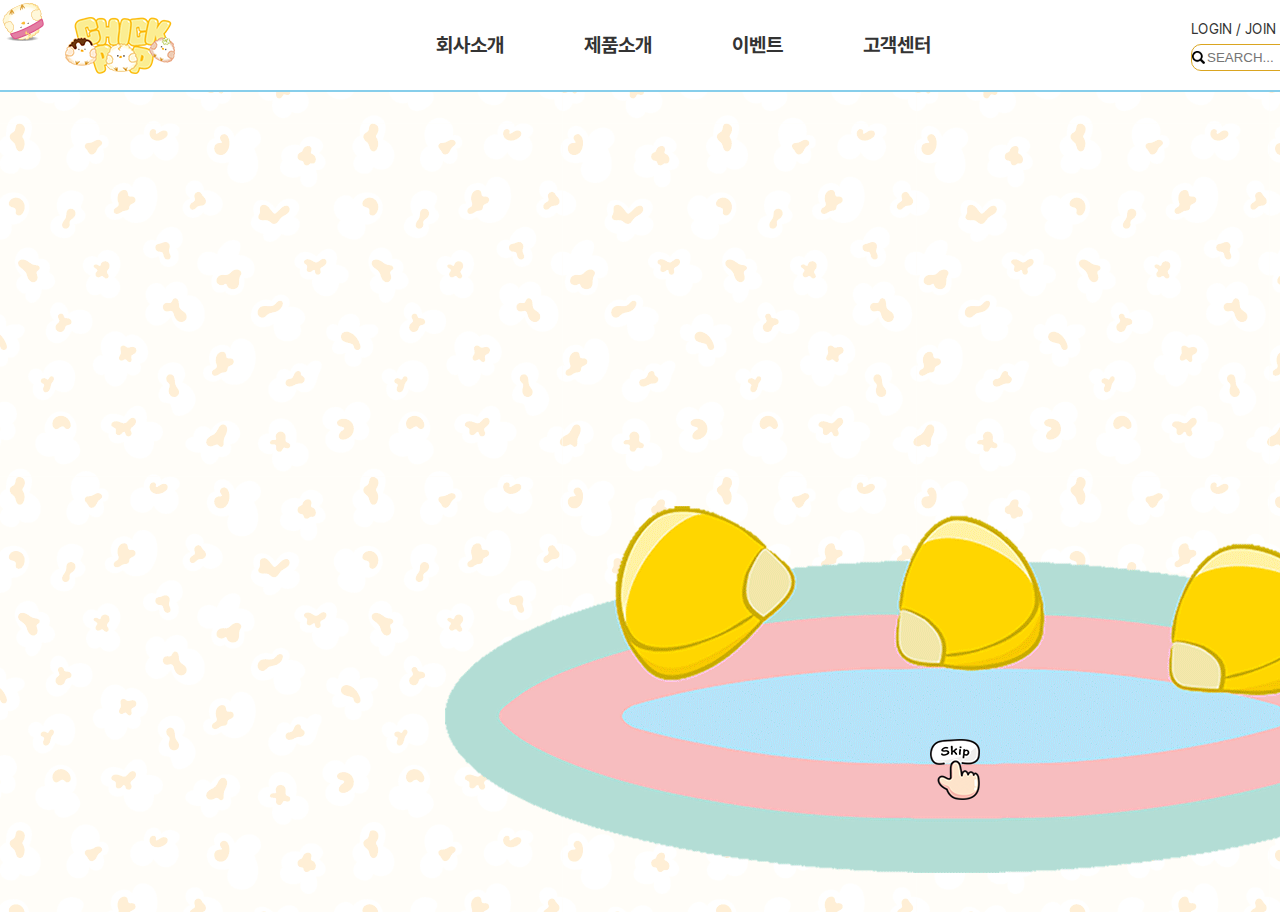
<file: index.html>
<!DOCTYPE html>
<html lang="ko">

<head>
    <meta charset="UTF-8">
    <meta name="viewport" content="width=1450">
    <title>Chick Pop</title>
    <link rel="shortcut icon" href="./images/Chick Pop favicon.png" type="image/x-icon">
    <link rel="stylesheet" href="./css/index.css">
    <!--프리텐다드-->
    <link rel="stylesheet" href="./fonts/pretendard.css">

</head>

<body>
    <div class="cursor">
        <img src="./images/popcorn_r.gif">
    </div>
    <header>
        <div id="header">
            <div class="header_inner">
                <h1 class="logo">
                    <a href="./main.html"><img src="./images/Chick Pop logo.png" alt="칙팝로고"></a>
                </h1>

                <ul class="gnb">
                    <li><a href="./Company.html">회사소개</a>
                        <ul class="sub">
                            <li><a href="#">인사말</a></li>
                            <li><a href="#">소개</a></li>
                            <li><a href="#">오시는길</a></li>
                            <li><a href="#">칙팝뉴스</a></li>
                            <li><a href="#">CF</a></li>
                        </ul>
                    </li>
                    <li><a href="./Company.html">제품소개</a>
                        <ul class="sub">
                            <li><a href="#">캐릭터소개</a></li>
                            <li><a href="#">신제품</a></li>
                            <li><a href="#">베스트</a></li>
                            <li><a href="#">전체제품</a></li>
                            <li><a href="#">굿즈구입</a></li>
                        </ul>
                    </li>
                    <li><a href="#">이벤트</a>
                        <ul class="sub">
                            <li><a href="#">진행 중 이벤트</a></li>
                            <li><a href="#">당첨자 발표</a></li>
                            <li><a href="#">지난 이벤트</a></li>
                        </ul>
                    </li>
                    <li><a href="#">고객센터</a>
                        <ul class="sub">
                            <li><a href="#">공지사항</a></li>
                            <li><a href="#">Q&A</a></li>
                            <li><a href="#">고객의 소리</a></li>
                        </ul>
                    </li>
                </ul>
                <ul class="search_box">
                    <li><a href="#">LOGIN / JOIN</a></li>
                    <li>
                        <form action="#">
                            <input type="search" placeholder="SEARCH...">
                        </form>
                    </li>
                </ul>
            </div><!--header_inner-->

            <div class="sub_bg">
                <div class="img">
                    <p><img src="./images/popcorn-ani2.gif" alt=""></p>
                </div><!--img-->
            </div><!--sub_bg-->
    </header>
    <div id="skip_banner">
        <img src="./images/popcorn-skip.gif" alt="칙팝">
    </div><!--main_banner-->
    <ul class="skip">

        <li>
            <a href="./main.html"><img src="./images/skip.png" alt="skip"></a>
        </li>

    </ul>

    <!--제이쿼리 라이브러리 파일-->
    <script src="./js/sub1.js"></script>
    <script src="./js/jquery-3.6.4.min.js"></script>
    <script src="./js/sub_menu.js"></script>

</body>

</html>
</file>
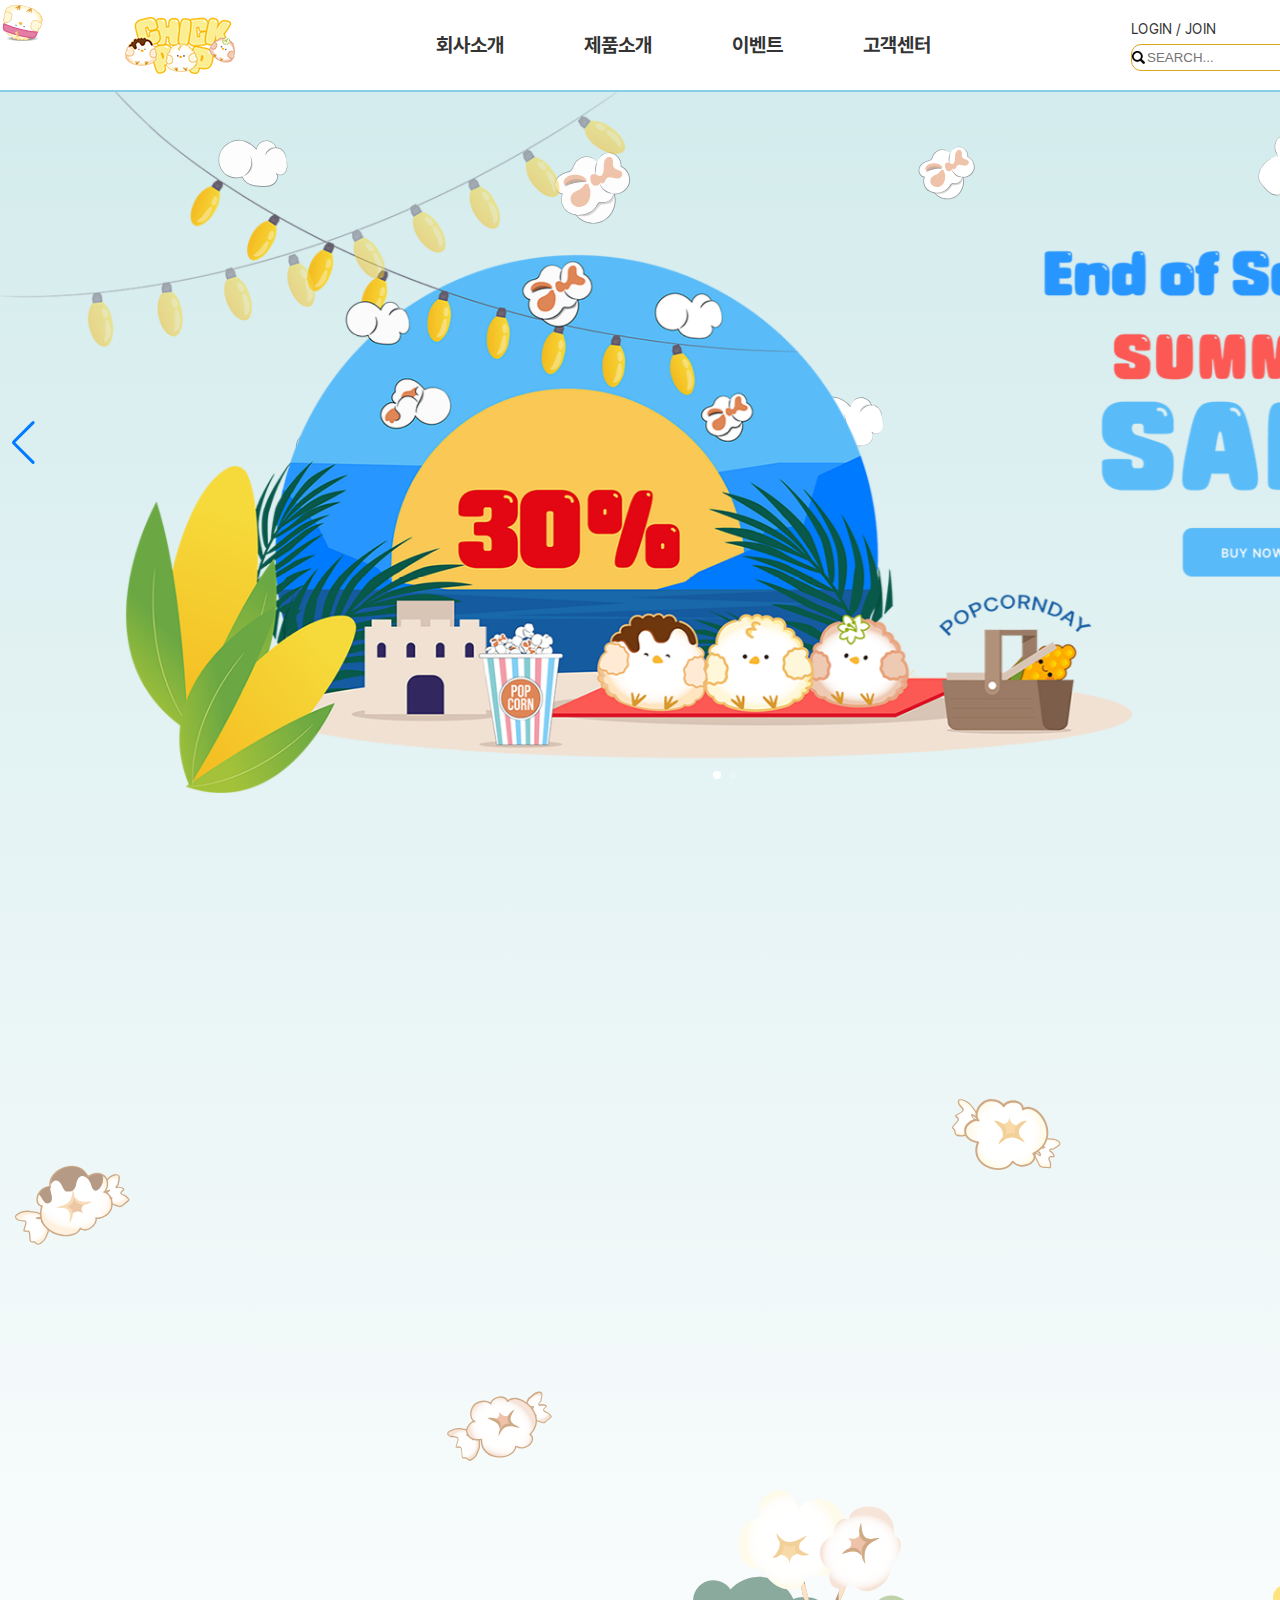
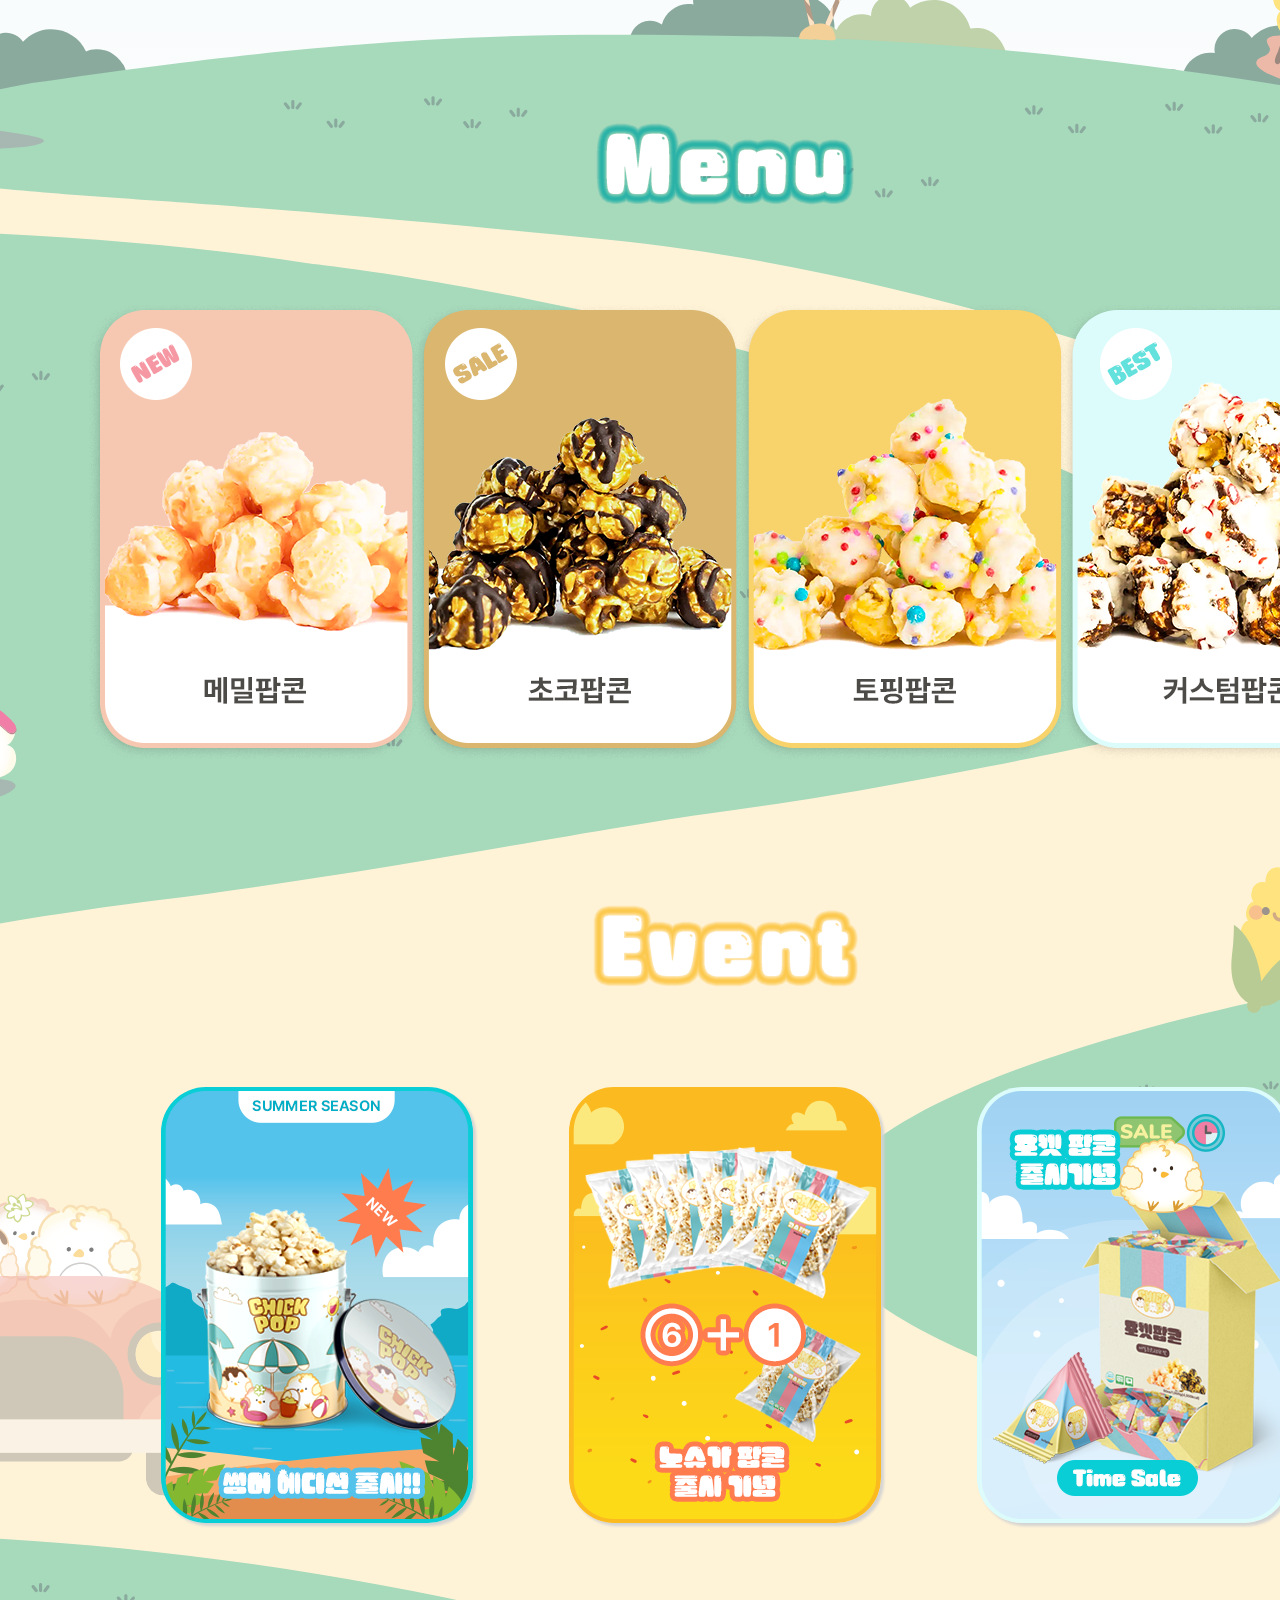
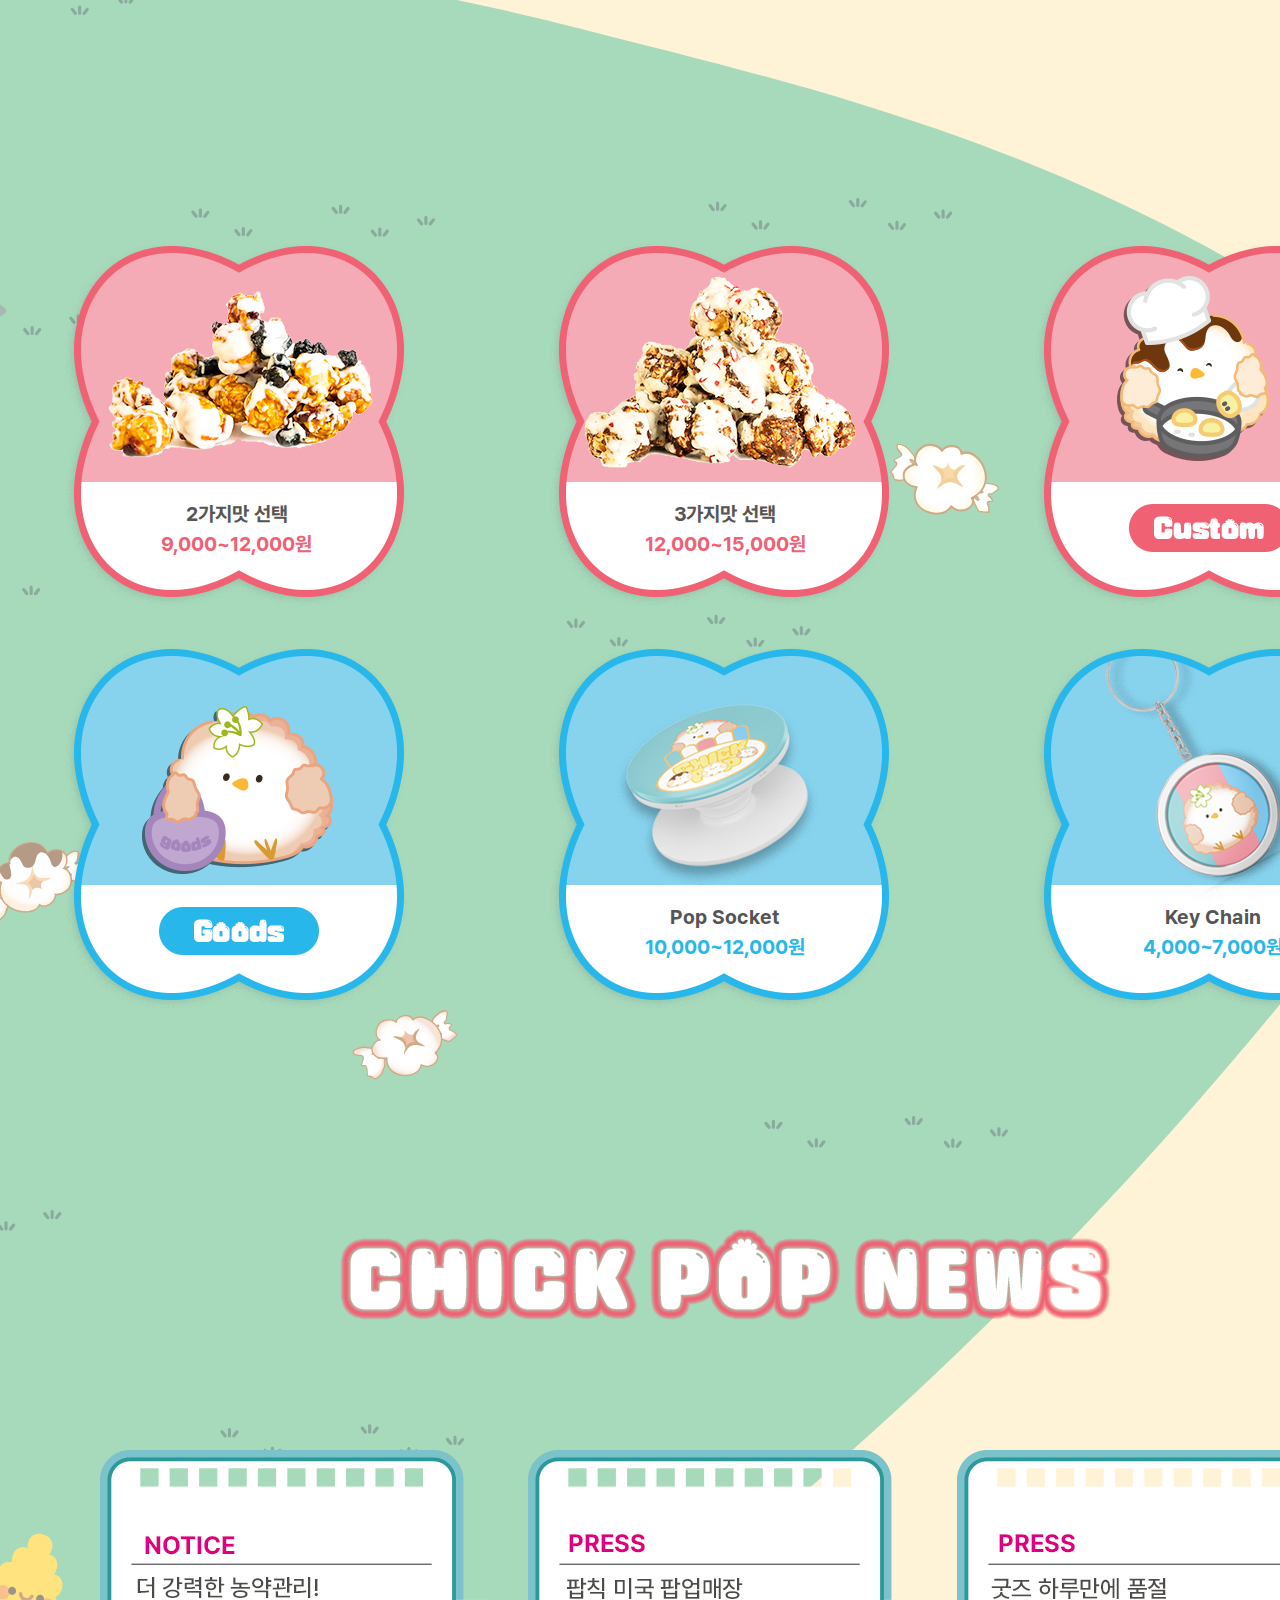
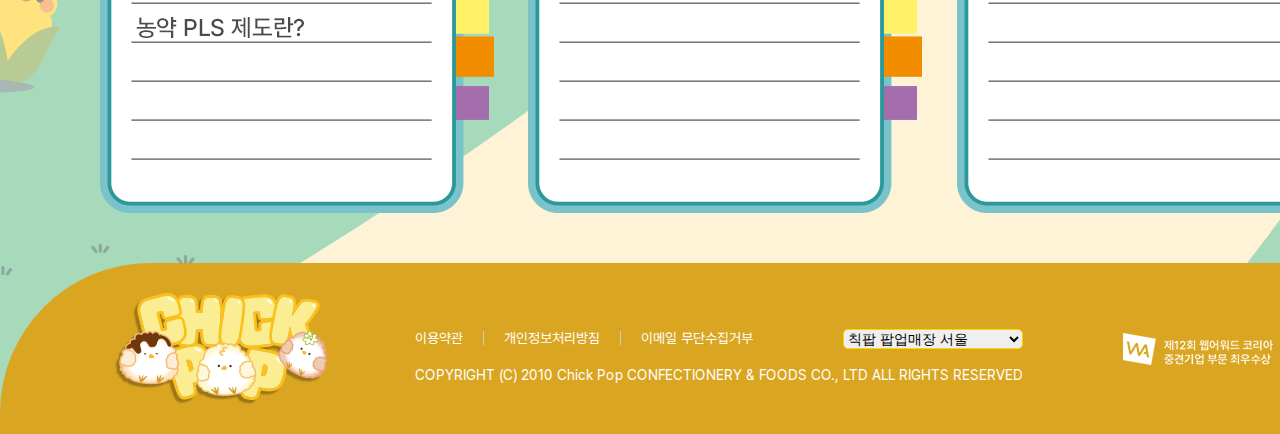
<file: main.html>
<!DOCTYPE html>
<html lang="ko">

<head>
    <meta charset="UTF-8">
    <meta name="viewport" content="width=1450">
    <title>Chick Pop</title>
    <link rel="shortcut icon" href="./images/Chick Pop favicon.png" type="image/x-icon">
    <link rel="stylesheet" href="./css/main.css">
    <!-- Link Swiper's CSS -->
    <link rel="stylesheet" href="https://cdn.jsdelivr.net/npm/swiper@11/swiper-bundle.min.css" />
    <!--프리텐다드-->
    <link rel="stylesheet" href="./fonts/pretendard.css">
    <!--마우스 휠 애니메이션-->
    <link href="https://unpkg.com/aos@2.3.1/dist/aos.css" rel="stylesheet">



</head>

<body>
    <div class="cursor">
        <img src="./images/popcorn_r.gif">
    </div>

    <header>
        <div id="header">
            <div class="header_inner">
                <h1 class="logo">
                    <a href="./main.html"><img src="./images/Chick Pop logo.png" alt="칙팝로고"></a>
                </h1>

                <ul class="gnb">
                    <li><a href="./Company.html">회사소개</a>
                        <ul class="sub">
                            <li><a href="#">인사말</a></li>
                            <li><a href="#">소개</a></li>
                            <li><a href="#">오시는길</a></li>
                            <li><a href="#">칙팝뉴스</a></li>
                            <li><a href="#">CF</a></li>
                        </ul>
                    </li>
                    <li><a href="./Company.html">제품소개</a>
                        <ul class="sub">
                            <li><a href="#">캐릭터소개</a></li>
                            <li><a href="#">신제품</a></li>
                            <li><a href="#">베스트</a></li>
                            <li><a href="#">전체제품</a></li>
                            <li><a href="#">굿즈구입</a></li>
                        </ul>
                    </li>
                    <li><a href="#">이벤트</a>
                        <ul class="sub">
                            <li><a href="#">진행 중 이벤트</a></li>
                            <li><a href="#">당첨자 발표</a></li>
                            <li><a href="#">지난 이벤트</a></li>
                        </ul>
                    </li>
                    <li><a href="#">고객센터</a>
                        <ul class="sub">
                            <li><a href="#">공지사항</a></li>
                            <li><a href="#">Q&A</a></li>
                            <li><a href="#">고객의 소리</a></li>
                        </ul>
                    </li>
                </ul>
                <ul class="search_box">
                    <li><a href="#">LOGIN / JOIN</a></li>
                    <li>
                        <form action="#">
                            <input type="search" placeholder="SEARCH...">
                        </form>
                    </li>
                </ul>
            </div><!--header_inner-->

            <div class="sub_bg">
                <div class="img">
                    <p><img src="./images/popcorn-ani2.gif" alt="초리"></p>
                </div><!--img-->
            </div><!--sub_bg-->
    </header>
    <div id="main_banner">
        <!-- Swiper -->
        <div class="swiper main_banner">
            <div class="swiper-wrapper">
                <div class="swiper-slide">
                    <img src="./images/main b1.png" alt="메인배너1">
                </div><!--swiper-slide-->
                <div class="swiper-slide">
                    <img src="./images/main b2.png" alt="메인배너2">
                </div><!--swiper-slide-->
            </div><!--swiper-slide-->
            <div class="swiper-button-next mb_next"></div>
            <div class="swiper-button-prev mb_prev"></div>
            <div class="swiper-pagination 
      mb_pag"></div>
        </div><!--swiper-->
    </div><!--main_banner-->

    <div id="character">
        <!--margin:auto-->

        <dl data-aos="fade-down">
            <dt><img src="./images/chori.png" alt="초리"></dt>

        </dl>
        <dl class="margin" data-aos="fade-down" data-aos-delay="100">
            <dt><img src="./images/seri.png" alt="세리"></dt>

        </dl>
        <dl data-aos="fade-down" data-aos-delay="200">
            <dt><img src="./images/meri.png" alt="메리"></dt>

        </dl>
        <h2 data-aos="fade-down-right">
            <a href="./Company.html">바로가기</a>
        </h2>
    </div>
    <div id="menu">
        <h1 class="title">
            <p>
                <img src="./images/menu.png" alt="메뉴">
            </p>
        </h1>
        <ul class="menu_box">
            <li>
                <a href="#">
                    <img src="./images/new.png" alt="메뉴1">
                </a>
            </li>
            <li>
                <a href="#">
                    <img src="./images/sale.png" alt="메뉴2">
                </a>
            </li>
            <li>
                <a href="#">
                    <img src="./images/topping.png" alt="메뉴3">
                </a>
            </li>
            <li>
                <a href="#">
                    <img src="./images/best.png" alt="메뉴4">
                </a>
        </ul>
    </div>
    </div><!--menu-->

    <div id="event">
        <h1 class="title">
            <p>
                <img src="./images/event.png" alt="이벤트">
            </p>
        </h1>
        <ul class="event_box">
            <li>
                <a href="#">
                    <img src="./images/summer.png" alt="썸머">
                </a>
            </li>
            <li>
                <a href="#">
                    <img src="./images/sugar.png" alt="노슈가">
                </a>
            </li>
            <li>
                <a href="#">
                    <img src="./images/pocket.png" alt="타임세일">
                </a>
            </li>
    </div>
    </div><!--event-->
    <div id="custom">
        <ul class="custom_box">
            <li>
                <a href="#">
                    <img src="./images/custom1.png" alt="팝콘1">
                    <p class="custom_text1">2가지맛 선택<br>
                        <span class="custom_red">9,000~12,000원</span>
                    </p>


                </a>
            </li>
            <li>
                <a href="#">
                    <img src="./images/custom2.png" alt="팝콘2">
                    <p class="custom_text2">3가지맛 선택<br>
                        <span class="custom_red">12,000~15,000원</span>
                    </p>

                </a>
            </li>
            <li>
                <a href="#">
                    <img src="./images/custom3.png" alt="팝콘3">
                </a>
            </li>

            <li>
                <a href="#">
                    <img src="./images/goods1.png" alt="굿즈1">
                </a>
            </li>
            <li>
                <a href="#">
                    <img src="./images/goods2.png" alt="굿즈2">
                    <p class="custom_text3">Pop Socket<br>
                        <span class="custom_blue">10,000~12,000원</span>
                    </p>
                </a>
            </li>
            <li>
                <a href="#">
                    <img src="./images/goods3.png" alt="굿즈3">
                    <p class="custom_text4">Key Chain<br>
                        <span class="custom_blue">4,000~7,000원</span>
                    </p>
                </a>
            </li>
        </ul>
    </div><!--custom-->
    <div id="news">
        <h1 class="title">
            <p>
                <img src="./images/news.png" alt="뉴스">
            </p>
        </h1>
        <ul class="news_box">
            <li>
                <a href="#">
                    <img src="./images/notice.png" alt="노티스">
                    <img src="./images/pen.png" alt="펜" class="pen">
                </a>
            </li>
            <li>
                <a href="#">
                    <img src="./images/press.png" alt="프레스1">
                    <img src="./images/pen.png" alt="펜" class="pen">
                </a>
            </li>
            <li>
                <a href="#">
                    <img src="./images/press2.png" alt="프레스2">
                    <img src="./images/pen.png" alt="펜" class="pen">
                </a>
            </li>

    </div>
    </div><!--news-->





    <div id="footer">

        <div class="footer_inner">

            <div class="footer_logo">
                <a href="#"> <img src="./images/f logo.png" alt="칙팝로고"></a>
            </div>
            <div class="footer_text">
                <ul>
                    <li><a href="#">이용약관</a></li>
                    <li><a href="#">개인정보처리방침</a></li>
                    <li><a href="#">이메일 무단수집거부</a></li>
                </ul>
                <p>COPYRIGHT (C) 2010 Chick Pop CONFECTIONERY & FOODS CO., LTD ALL RIGHTS RESERVED</p>
            </div><!--footer_text-->
            <div class="familysite">
                <select name="sitelist">
                    <option value="#">칙팝 팝업매장 서울</option>
                    <option value="#">칙팝 팝업매장 부산</option>
                    <option value="#">칙팝 팝업매장 제주</option>
                </select>
            </div>
            <div class="web_logo">
                <a href="#"> <img src="./images/web logo.png" alt="웹로고"></a>
            </div>
        </div><!--footer_inner-->
    </div><!--footer-->


    <!-- Swiper JS -->
    <script src="https://cdn.jsdelivr.net/npm/swiper@11/swiper-bundle.min.js"></script>



    <script src="./js/jquery-3.6.4.min.js"></script>
    <script src="./js/sub_menu.js"></script>
    <script>
        var swiper = new Swiper(".main_banner", {
            spaceBetween: 0,
            centeredSlides: true,
            autoplay: {
                delay: 2500,
                disableOnInteraction: false,
            },
            speed: 2000,
            loop: true,
            pagination: {
                el: ".swiper-pagination",
                clickable: true,
            },
            navigation: {
                nextEl: ".swiper-button-next",
                prevEl: ".swiper-button-prev",
            },
        });
    </script>
    <!-- Initialize Swiper -->
    <!--마우스 휠 애니메이션-->
    <script src="https://unpkg.com/aos@2.3.1/dist/aos.js"></script>
    <script>
        AOS.init();
    </script>
    <script src="./js/sub1.js"></script>
</body>

</html>
</file>
<file: css/index.css>
@charset "utf-8";

@font-face {
    font-family: 'OKDDUNG';
    src: url('https://cdn.jsdelivr.net/gh/projectnoonnu/noonfonts_2206-02@1.0/OKDDUNG.woff2') format('woff2');
    font-weight: normal;
    font-style: normal;
}

* {
    margin: 0;
    padding: 0;
}

ul,
ol {
    list-style: none;
}

img,
video,
iframe {
    vertical-align: middle;
}

a {
    text-decoration: none;
    color: inherit;
}

body {
    font-family: 'Pretendard';
    font-size: 14px;
    min-width: 1450px;
    line-height: 1.5;
    color: #333;
    overflow-x: hidden;
}

.cursor {
    position: absolute;
    z-index: 9999;
}



header {
    border-bottom: 2px solid skyblue;
}

.header_inner {
    width: 1320px;
    margin: 0 auto;
    display: flex;
    justify-content: space-between;
    align-items: center;
}

.gnb {
    display: flex;
}

.gnb>li {
    font-size: 20px;
    font-weight: bold;
    padding: 30px 40px;
}

.gnb>li {
    position: relative;
}

.gnb>li>a:hover {
    color: goldenrod;
}

.sub {
    position: absolute;
    top: 100%;
    left: 0;
    width: 100%;
    z-index: 5;
    display: none;
}

.sub li {
    font-size: 14px;
    font-weight: normal;
    padding: 10px 0;
    text-align: center;
}

.sub li a {
    color: #666;
}

.sub li a:hover {
    color: goldenrod;
    text-decoration: underline;

}

header {
    position: relative;
}

.sub_bg {
    display: none;
    position: absolute;
    top: 100%;
    left: 0;
    width: 100%;
    background-color: lightgoldenrodyellow;
    border-bottom: 2px solid goldenrod;
    z-index: 4;
    padding-bottom: 10px;
}

.img {
    width: 100%;
    margin: auto;

}

.search_box {
    right: 30px;
    top: 50%;
    box-sizing: border-box;

}

.search_box li {
    padding: 2px 0;

}

.search_box input {
    border: 1px solid goldenrod;
    border-radius: 10px;
    background: url(../images/q2.png) no-repeat left center;
    padding: 5px 0;
    padding-left: 15px;
}

/*skip*/

#skip_banner {
    width: 100%;
    text-align: center;
    margin: auto;

}

.skip {
    position: fixed;
    bottom: 100px;
    right: 300px;
}
</file>
<file: fonts/pretendard.css>
/*
Copyright (c) 2021 Kil Hyung-jin, with Reserved Font Name Pretendard.
https://github.com/orioncactus/pretendard

This Font Software is licensed under the SIL Open Font License, Version 1.1.
This license is copied below, and is also available with a FAQ at:
http://scripts.sil.org/OFL
*/

@font-face {
	font-family: 'Pretendard';
	font-weight: 900;
	font-display: swap;
	src: local('Pretendard Black'), url('./woff2/Pretendard-Black.woff2') format('woff2'), url('./woff/Pretendard-Black.woff') format('woff');
}

@font-face {
	font-family: 'Pretendard';
	font-weight: 800;
	font-display: swap;
	src: local('Pretendard ExtraBold'), url('./woff2/Pretendard-ExtraBold.woff2') format('woff2'), url('./woff/Pretendard-ExtraBold.woff') format('woff');
}

@font-face {
	font-family: 'Pretendard';
	font-weight: 700;
	font-display: swap;
	src: local('Pretendard Bold'), url('./woff2/Pretendard-Bold.woff2') format('woff2'), url('./woff/Pretendard-Bold.woff') format('woff');
}

@font-face {
	font-family: 'Pretendard';
	font-weight: 600;
	font-display: swap;
	src: local('Pretendard SemiBold'), url('./woff2/Pretendard-SemiBold.woff2') format('woff2'), url('./woff/Pretendard-SemiBold.woff') format('woff');
}

@font-face {
	font-family: 'Pretendard';
	font-weight: 500;
	font-display: swap;
	src: local('Pretendard Medium'), url('./woff2/Pretendard-Medium.woff2') format('woff2'), url('./woff/Pretendard-Medium.woff') format('woff');
}

@font-face {
	font-family: 'Pretendard';
	font-weight: 400;
	font-display: swap;
	src: local('Pretendard Regular'), url('./woff2/Pretendard-Regular.woff2') format('woff2'), url('./woff/Pretendard-Regular.woff') format('woff');
}

@font-face {
	font-family: 'Pretendard';
	font-weight: 300;
	font-display: swap;
	src: local('Pretendard Light'), url('./woff2/Pretendard-Light.woff2') format('woff2'), url('./woff/Pretendard-Light.woff') format('woff');
}

@font-face {
	font-family: 'Pretendard';
	font-weight: 200;
	font-display: swap;
	src: local('Pretendard ExtraLight'), url('./woff2/Pretendard-ExtraLight.woff2') format('woff2'), url('./woff/Pretendard-ExtraLight.woff') format('woff');
}

@font-face {
	font-family: 'Pretendard';
	font-weight: 100;
	font-display: swap;
	src: local('Pretendard Thin'), url('./woff2/Pretendard-Thin.woff2') format('woff2'), url('./woff/Pretendard-Thin.woff') format('woff');
}
</file>
<file: css/main.css>
@charset "utf-8";

@font-face {
    font-family: 'OKDDUNG';
    src: url('https://cdn.jsdelivr.net/gh/projectnoonnu/noonfonts_2206-02@1.0/OKDDUNG.woff2') format('woff2');
    font-weight: normal;
    font-style: normal;
}

* {
    margin: 0;
    padding: 0;
}

ul,
ol {
    list-style: none;
}

img,
video,
iframe {
    vertical-align: middle;
}

a {
    text-decoration: none;
    color: inherit;
}

body {
    font-family: 'Pretendard';
    font-size: 14px;
    min-width: 1450px;
    overflow-x: hidden;
    line-height: 1.5;
    color: #333;
    background: url(../images/main-re.svg) no-repeat center 90px;
    background-size: cover;
}

.cursor {
    position: absolute;
    z-index: 9999;
}



header {
    border-bottom: 2px solid skyblue;
}

.header_inner {
    width: 1200px;
    margin: 0 auto;
    display: flex;
    justify-content: space-between;
    align-items: center;
}

.gnb {
    display: flex;
}

.gnb>li {
    font-size: 20px;
    font-weight: bold;
    padding: 30px 40px;
}

.gnb>li {
    position: relative;
}

.gnb>li>a:hover {
    color: goldenrod;
}

.sub {
    position: absolute;
    top: 100%;
    left: 0;
    width: 100%;
    z-index: 5;
    display: none;
}

.sub li {
    font-size: 14px;
    font-weight: normal;
    padding: 10px 0;
    text-align: center;
}

.sub li a {
    color: #666;
}

.sub li a:hover {
    color: goldenrod;
    text-decoration: underline;

}

header {
    position: relative;
}

.sub_bg {
    display: none;
    position: absolute;
    top: 100%;
    left: 0;
    height: 200px;
    width: 100%;
    background-color: lightgoldenrodyellow;
    border-bottom: 2px solid goldenrod;
    z-index: 4;
    padding-bottom: 10px;
}

.img {
    width: 1320px;
    margin: auto;

}

.search_box {
    right: 30px;
    top: 50%;
    box-sizing: border-box;

}

.search_box li {
    padding: 2px 0;

}

.search_box input {
    border: 1px solid goldenrod;
    border-radius: 10px;
    background: url(../images/q2.png) no-repeat left center;
    padding: 5px 0;
    padding-left: 15px;
}


/*main_banner*/
.main_banner {
    text-align: center;
}

.main_banner img {
    max-width: 100%;

}

.mb_pag span {
    background-color: #fff;
}

.mb_next,
.mb_prev {
    color: #fff;
}

/*character*/
#character {
    width: 1180px;
    margin: 0 auto;
    text-align: center;
    height: 700px;
    padding-top: 100px;
    position: relative;
}

#character h2 {
    padding: 10px 0;
    clear: both;
    color: #fff;
    background-color: #f598a4;
    border: none;
    font-size: 16px;
    font-weight: 600;
    border-radius: 22px;
    width: 120px;
    position: absolute;
    top: 65%;
    left: 45%;

}


dl {
    width: 380px;
    float: left;
    box-sizing: border-box;
}

.margin {
    margin: 0 20px;
}

dt img {
    width: 100%;
}

/*menu*/
#menu {
    width: 1320px;
    margin: 30px auto;
}



.title {
    padding: 100px 0;
    text-align: center;
}

.menu_box {
    display: flex;
    justify-content: space-evenly;
}

.menu_box li {
    position: relative;
    width: 300px;
    height: 200px;
}

.menu_box li img {
    position: absolute;
    top: 0;
    left: 0;
    transition: all 0.4s;
    z-index: 2;
}

.menu_box li.pen {
    position: absolute;
    top: 0;
    left: 0;
}

.menu_box a:hover img {
    top: -50px;
}

/*event*/
#event {
    width: 1320px;
    margin: 100px auto;
}

#event .title {
    padding-top: 300px;
    text-align: center;
}


.event_box {
    display: flex;
    justify-content: space-evenly;

}

.event_box li {
    position: relative;
    overflow: hidden;
    margin-bottom: 200px;
    border-radius: 45px;
    box-shadow: 3px 3px 3px lightgrey
}

.event_box li::before {
    position: absolute;
    top: 0;
    left: -75%;
    z-index: 2;
    display: block;
    content: '';
    width: 50%;
    height: 100%;
    background: -webkit-linear-gradient(left, rgba(255, 255, 255, 0) 0%, rgba(255, 255, 255, .3) 100%);
    background: linear-gradient(to right, rgba(255, 255, 255, 0) 0%, rgba(255, 255, 255, .3) 100%);
    -webkit-transform: skewX(-25deg);
    transform: skewX(-25deg);
    opacity: 0;
}

.event_box li:hover::before {
    -webkit-animation: shine .75s;
    animation: shine .75s;
}

@-webkit-keyframes shine {
    0% {
        opacity: 1;

    }

    40% {
        opacity: 1;

    }

    100% {
        left: 125%;
        opacity: 0;

    }
}

@keyframes shine {
    0% {
        opacity: 1;

    }

    40% {
        opacity: 1;

    }

    100% {
        left: 125%;
        opacity: 0;

    }
}

/*custom*/
#custom {
    width: 1320px;
    margin: 100px auto;

}


.custom_box {
    display: flex;
    flex-wrap: wrap;
    justify-content: space-between;
    align-content: space-between;
    position: relative;


}

.custom_text1 {
    position: absolute;
    top: 38%;
    left: 13%;
    transform: translate(-50%, -50%);
    color: #555;
    font-size: 20px;
    font-weight: bold;
    text-align: center;
}

.custom_text2 {
    position: absolute;
    top: 38%;
    left: 50%;
    transform: translate(-50%, -50%);
    color: #555;
    font-size: 20px;
    font-weight: bold;
    text-align: center;
}

.custom_text3 {
    position: absolute;
    top: 88%;
    left: 50%;
    transform: translate(-50%, -50%);
    color: #555;
    font-size: 20px;
    font-weight: bold;
    text-align: center;
}

.custom_text4 {
    position: absolute;
    top: 88%;
    left: 87%;
    transform: translate(-50%, -50%);
    color: #555;
    font-size: 20px;
    font-weight: bold;
    text-align: center;
}


.custom_red {
    color: #ef6173;
}

.custom_blue {
    color: #28b7ea;
}


.custom_box li a {
    width: 350px;
    padding: 20px 0;
    float: left;
    box-sizing: border-box;
}

/*news*/
#news {
    width: 1320px;
    margin: 1px auto;
    margin-bottom: 50px;
}

#news .title {
    padding-top: 100px;
    text-align: center;
    margin-bottom: 30px;
}

.news_box {
    display: flex;
    justify-content: space-evenly;
}

.news_box li .pen {
    position: absolute;
    opacity: 0;
    right: -100px;
    top: -20px;
    z-index: 3;
}


.news_box li:hover .pen {
    opacity: 1;
}


.news_box li {
    position: relative;
    width: 394px;
    height: 363px;
    transition: all 0.4s;
}



.news_box li img:nth-child(1) {
    position: absolute;
    top: 0;
    left: 0;
    z-index: 2;
}

.news_box li:hover {
    transform: translateY(-50px);
}


/*footer*/
#footer {
    background-color: goldenrod;
    border-radius: 150px 150px 0 0;
}

.footer_logo {
    width: 200px;
    padding: 0 50px;
}

.footer_inner {
    width: 1320px;
    margin: 0 auto;
    display: flex;
    padding: 30px 0px;
    align-items: center;
}

.footer_text {
    padding-left: 50px;
}

.footer_text ul {
    display: flex;
    padding-top: 20px;
    padding-bottom: 20px;
}

.footer_text {
    color: #fff;
}

.footer_text ul li a {
    color: #fff;
}

.footer_text ul li {
    border-right: 1px solid #ccc;
    line-height: 100%;
    margin-right: 20px;
    padding-right: 20px;
}

.footer_text ul li:last-child {
    border: none;
    padding-right: 0;
    margin-right: 0;
}

.familysite {
    float: right;
    height: 50px;
    width: 100px;

}

.familysite select {
    float: right;
    width: 180px;
    margin-top: 5px;
    margin-right: 100px;
    font-size: 14px;
    border: 1px solid gold;
    border-radius: 5px;
}

.web_logo {
    text-align: center;
}
</file>
